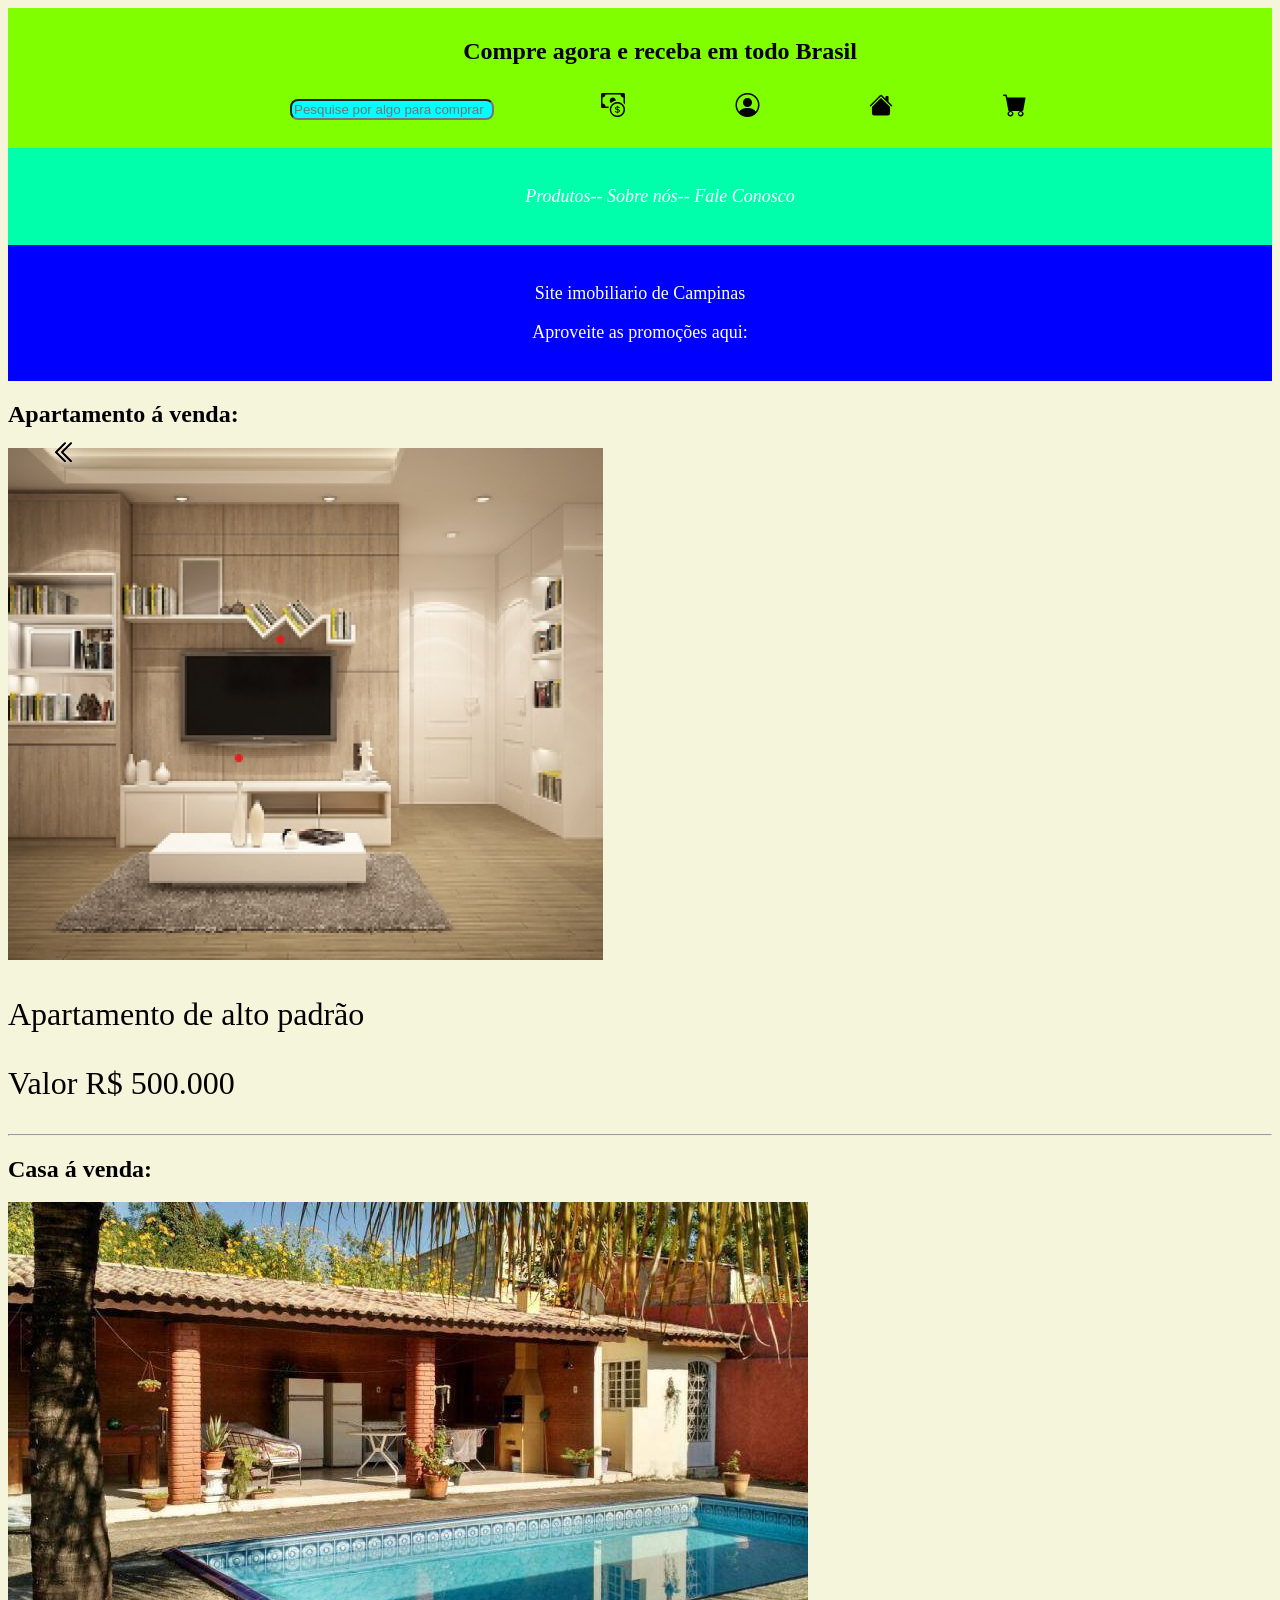
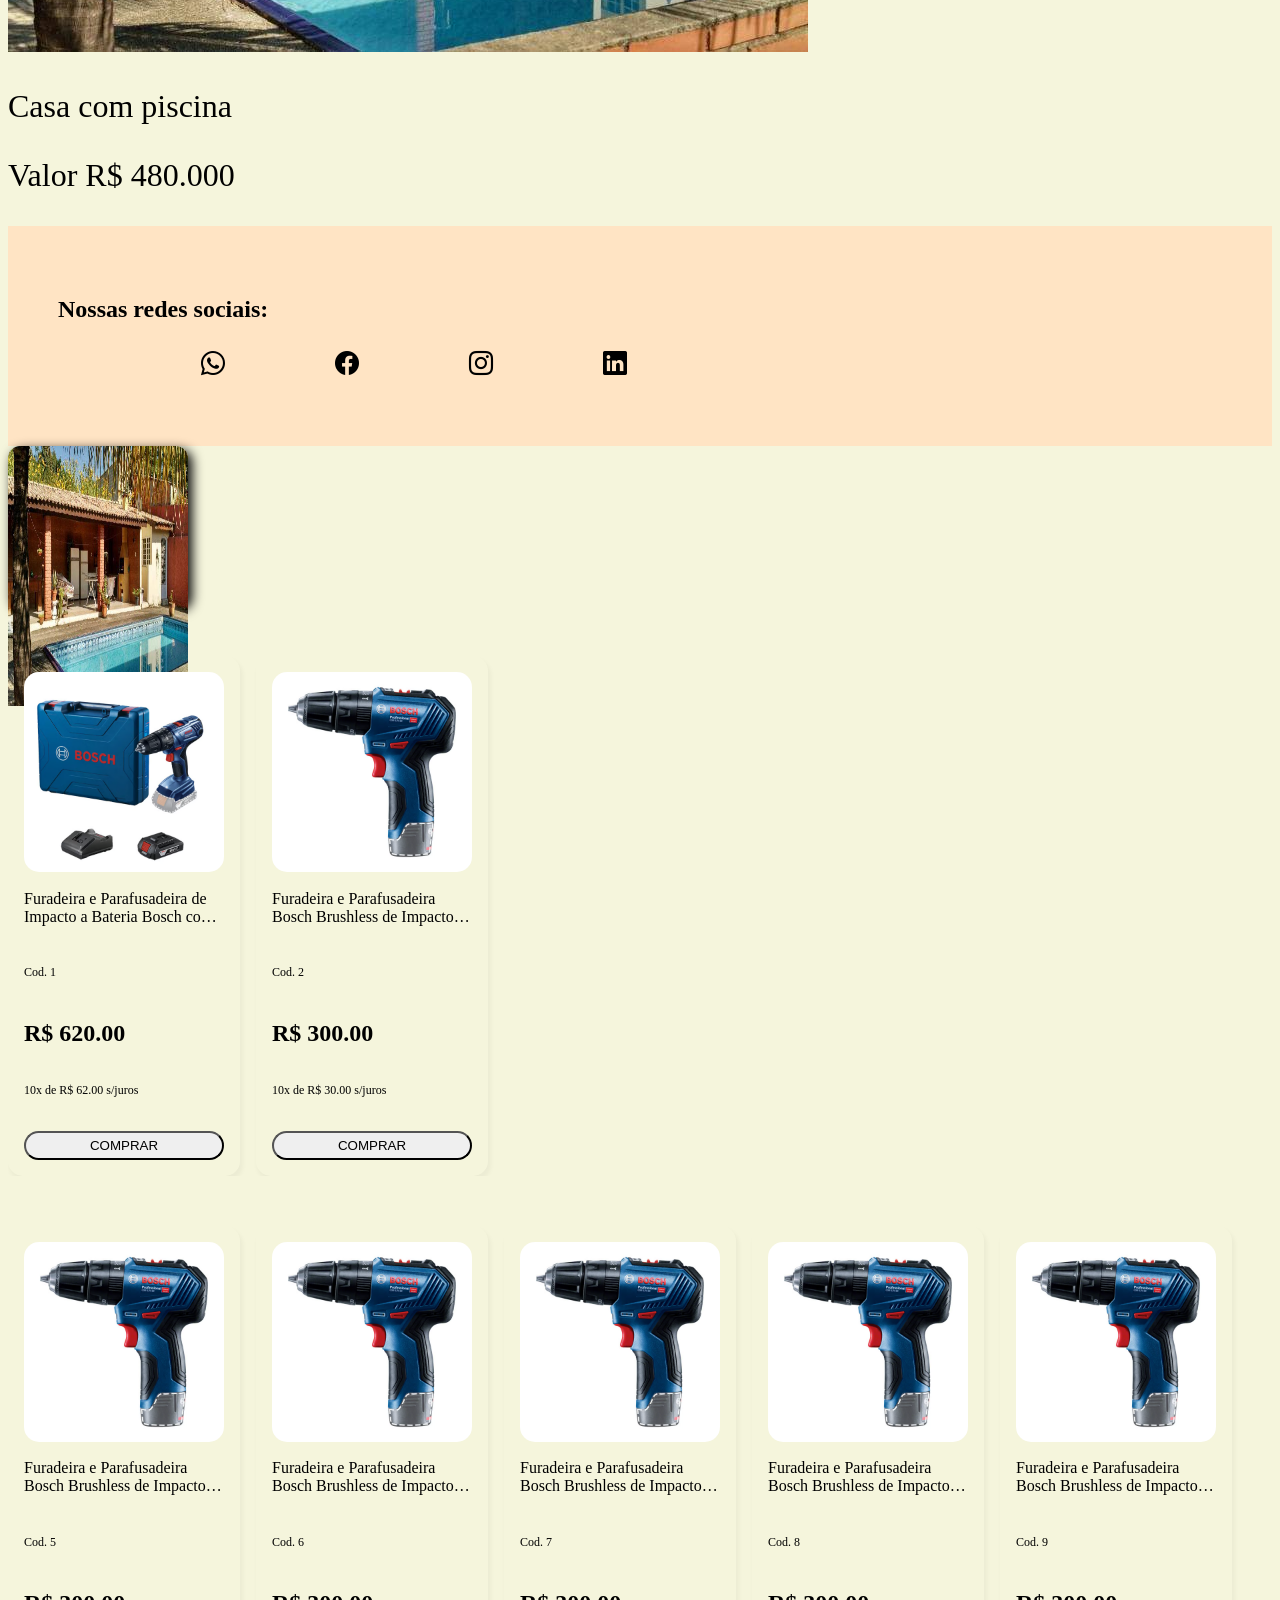
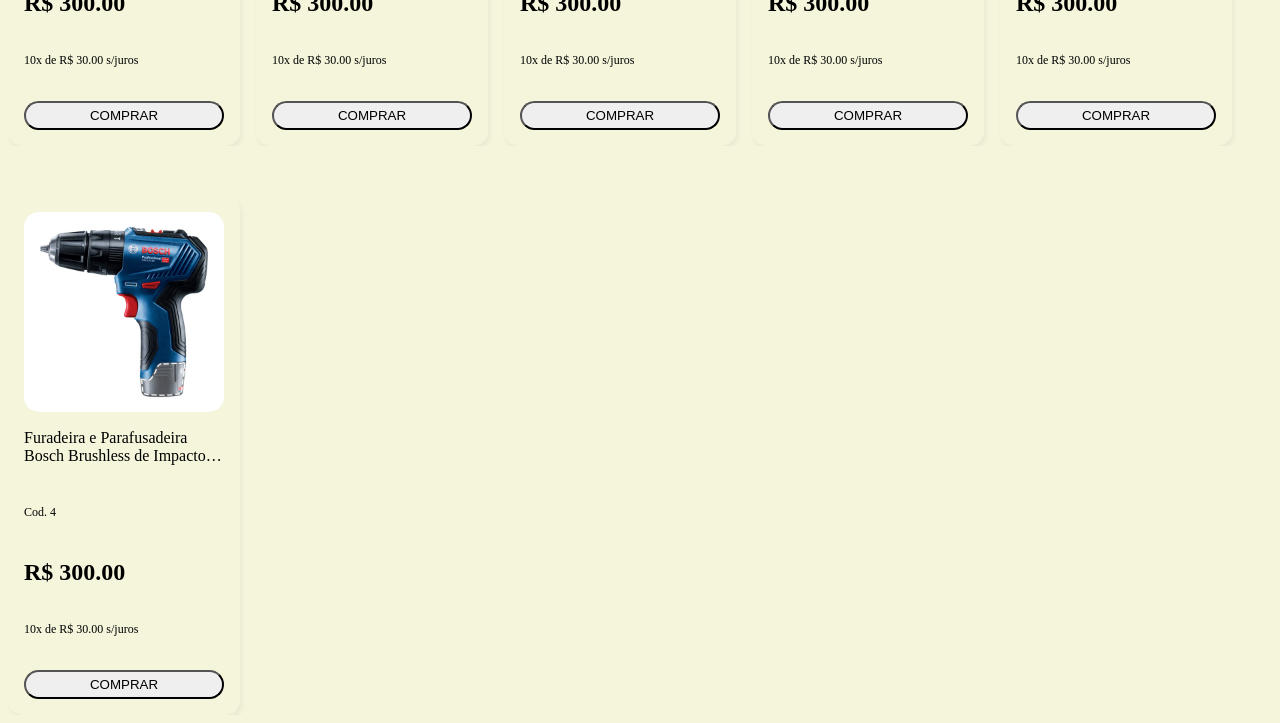
<file: index.html>
<!DOCTYPE html>
<html lang="en">
<head>
    <meta charset="UTF-8">
    <meta name="viewport" content="width=device-width, initial-scale=1.0">
    <link rel="stylesheet" href="./styles/styles.css">
    <title>Site imoboliario</title>
    <link href="https://cdn.jsdelivr.net/npm/bootstrap-icons@1.7.2/font/bootstrap-icons.css" rel="stylesheet"> 
</head>
    <!--Cabeçalho-->
<body>
    <header>
        <nav>
            <div class="Pesquise">
                <ul>
                    <h1>Compre agora e receba em todo Brasil</h1>
                    <input class="Barra" type="text" name="" id="" placeholder="Pesquise por algo para comprar">
                    <i class="bi bi-cash-coin"></i>
                    <i class="bi bi-person-circle"></i>
                    <i class="bi bi-house-fill"></i>
                    <i class="bi bi-cart-fill"></i>
                </ul>
            </div>
        </nav>
    </header>
    
    <!--Descrisão-->
    <div>
        <nav>
          <div class="navegar">
            <ul>
              <i>Produtos--</i>
              <i>Sobre nós--</i>
              <i>Fale Conosco</i>
            </ul>
          </div>  
        </nav>
    </div>
    <div>
      <nav>
        <div class="venda">
          <P>Site imobiliario de Campinas</P>
          <p>Aproveite as promoções aqui:</p>
      </div>
      </nav>
    </div>

     <!--imoveis a venda-->
     <main>
      <section>
          <div>
              <div>
                  <h2>Apartamento á venda:</h2>
                  <img src="./image2/image.png"> 
                  <p class="legenda">Apartamento de alto padrão</p>
                  <p class="legenda">Valor R$ 500.000</p>
              </div>  
          </div>
      </section>
      <hr>
      <section>
          <div>
              <div>
                  <h2>Casa á venda:</h2>
                  <img src="./image2/casa.jpg" alt="">
                  <p class="legenda">Casa com piscina</p>
                  <p class="legenda">Valor R$ 480.000</p>  
              </div>
          </div>
      </section>
  </main>
  <footer>
    <div>
      <div>
        <h2>Nossas redes sociais:</h2>
        <ul>
          <i class="bi bi-whatsapp"></i>
          <i class="bi bi-facebook"></i>
          <i class="bi bi-instagram"></i>
          <i class="bi bi-linkedin"></i>
        </ul>
      </div>
    </div>
  </footer>

  <div class="card">
    <img src="./image2/casa.jpg">
    <div>
      <h1>Título</h1>
      <h2>Descrisão</h2>
      <span>R$ 10,00</span>
      <button>Click aqui</button>
    </div>
  </div>
</body>
</html>



<!-- Link para Javascrip - NAO EXCLUIR -->
<script type="module" src="./scripts/home.js" defer></script>
<!-- Link para Javascrip - NAO EXCLUIR -->


<!-- Componente Carrousel de Produtos -->
<section id="section-1" class="section-product-carrousel">
  <div class="carrousel">
    <!-- AREA RESERVADA PARA INSERCAO DOS CARDS DE PRODUTOS - NAO EXCLUIR -->

  </div>

</section>

<!-- Botoes reservados para o carrousel - nao remover -->
<button class="prev">
  <i class="bi bi-chevron-double-left"></i>
</button>
<button class="next">
  <i class="bi bi-chevron-double-right"></i>
</button>





<!-- Componente Carrousel de Produtos -->
<section id="section-2" class="section-product-carrousel">
  <div class="carrousel">
    <!-- AREA RESERVADA PARA INSERCAO DOS CARDS DE PRODUTOS - NAO EXCLUIR -->
  </div>
</section>
<!-- Botoes reservados para o carrousel - nao remover -->
<button class="prev">
  <i class="bi bi-chevron-double-left"></i>
</button>
<button class="next">
  <i class="bi bi-chevron-double-right"></i>
</button>



<!-- Componente Carrousel de Produtos -->
<section id="section-3" class="section-product-carrousel">
  <div class="carrousel">
    <!-- AREA RESERVADA PARA INSERCAO DOS CARDS DE PRODUTOS - NAO EXCLUIR -->
  </div>
</section>
<!-- Botoes reservados para o carrousel - nao remover -->
<button class="prev">
  <i class="bi bi-chevron-double-left"></i>
</button>
<button class="next">
  <i class="bi bi-chevron-double-right"></i>
</button>
</file>
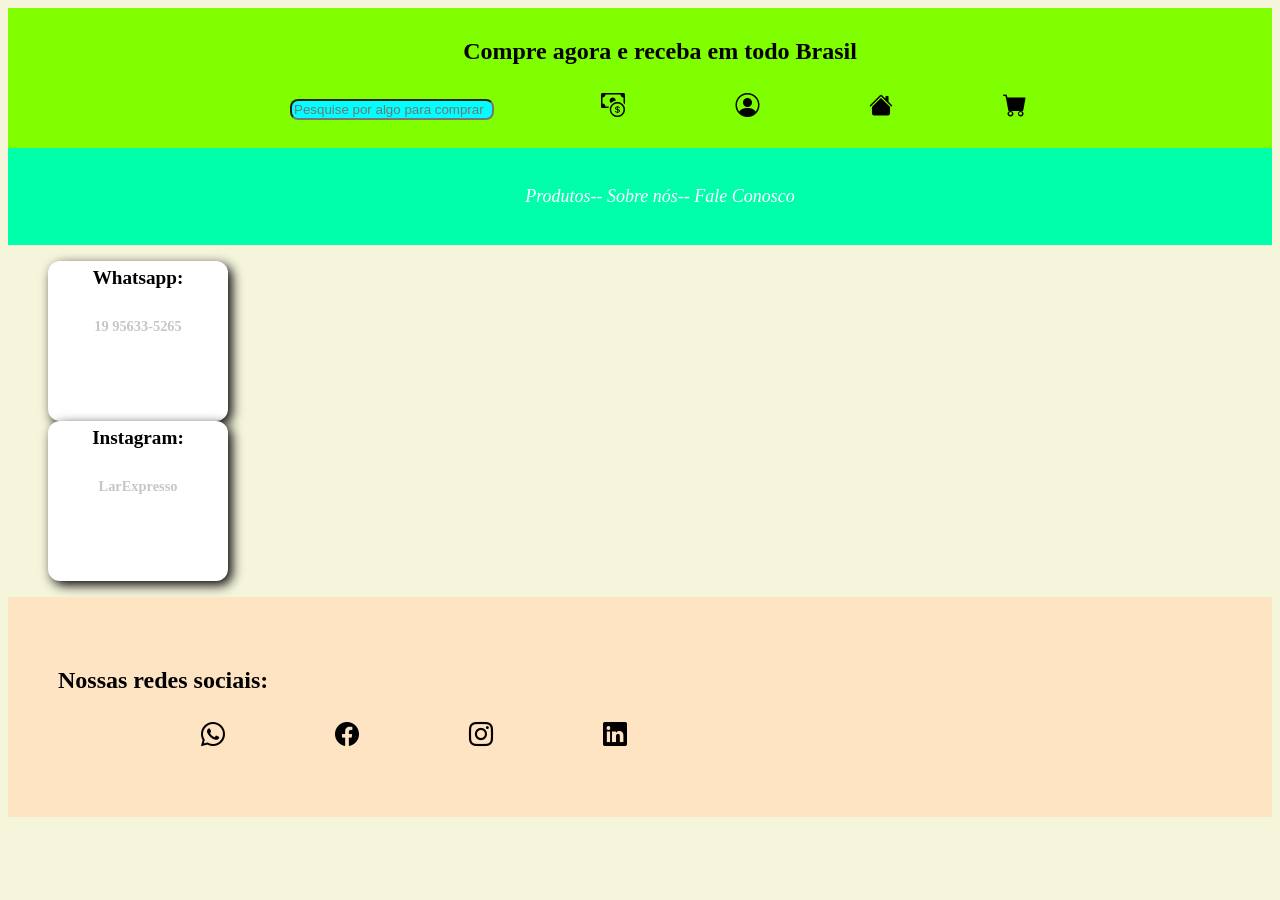
<file: Fale_conosco.html>
<!DOCTYPE html>
<html lang="en">
<head>
    <meta charset="UTF-8">
    <meta name="viewport" content="width=device-width, initial-scale=1.0">
    <link rel="stylesheet" href="./styles/styles.css">
    <title>Fale Conosco</title>
    <link href="https://cdn.jsdelivr.net/npm/bootstrap-icons@1.7.2/font/bootstrap-icons.css" rel="stylesheet"> 
</head>
<body>
    <header>
        <nav>
            <div class="Pesquise">
                <ul>
                    <h1>Compre agora e receba em todo Brasil</h1>
                    <input class="Barra" type="text" name="" id="" placeholder="Pesquise por algo para comprar">
                    <i class="bi bi-cash-coin"></i>
                    <i class="bi bi-person-circle"></i>
                    <i class="bi bi-house-fill"></i>
                    <i class="bi bi-cart-fill"></i>
                </ul>
            </div>
        </nav>
    </header>
<div>
    <nav>
        <div class="navegar">
         <ul>
            <i>Produtos--</i>
            <i>Sobre nós--</i>
            <i>Fale Conosco</i>
        </ul>
        </div>  
    </nav>
</div>
 <div class="cards">
    <ul>
        <div class="card">
            <div>
              <h1>Whatsapp:</h1>
              <h2>19 95633-5265</h2>
            </div>
        </div>
        
        <div class="card">
            <div>
                <h1>Instagram:</h1>
                <h2>LarExpresso</h2>
            </div>
        </div>
    </ul>
 </div>   


<footer>
    <div>
      <div>
        <h2>Nossas redes sociais:</h2>
        <ul>
          <i class="bi bi-whatsapp"></i>
          <i class="bi bi-facebook"></i>
          <i class="bi bi-instagram"></i>
          <i class="bi bi-linkedin"></i>
        </ul>
      </div>
    </div>
</footer>
</body>
</html>
</file>
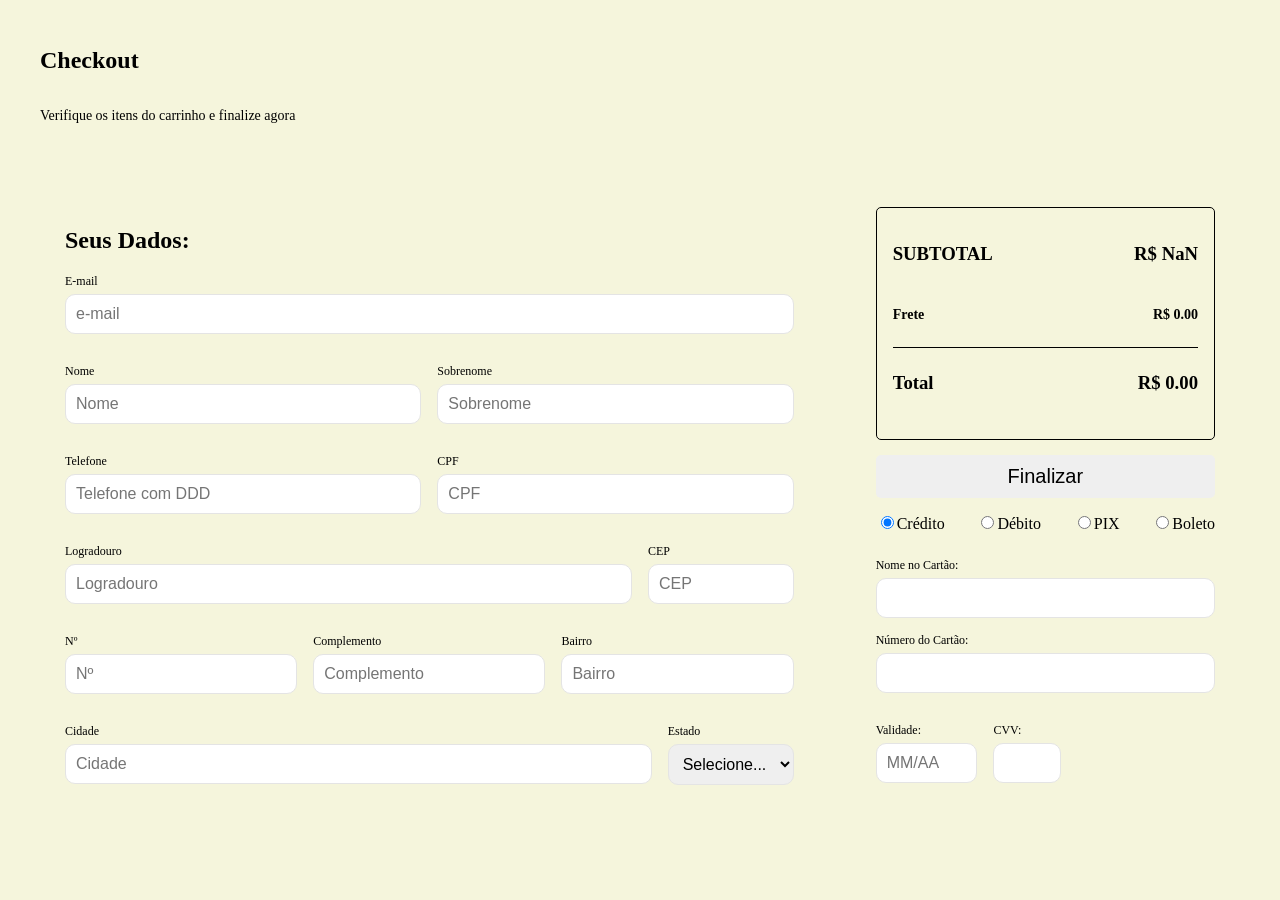
<file: payment.html>
<!DOCTYPE html>
<html lang="en">
<head>
  <link rel="stylesheet" href="./styles/styles.css" />
  <script src="./scripts/payment.js" type="module" defer></script>
  <meta charset="UTF-8">
  <meta name="viewport" content="width=device-width, initial-scale=1.0">
  <title>Pagamento</title>
</head>
<body>
   <!-- Componente Formulario conclusao de compra -->
   <main class="product main-content container">
    <div class="product text-container">
      <h2 class="main-text">Checkout</h2>
      <p>Verifique os itens do carrinho e finalize agora</p>
    </div>

    <section class="product text-container">
      <div id="billing">
        <div class="grid_col_1">
          <form action="">
            <h2>Seus Dados:</h2>
            <div class="form-fields">
              <Div class="form-field">
                <label for="e-mail">E-mail</label>
                <input type="e-mail" name="e-mail" id="e-mail" placeholder="e-mail">
              </Div>
              <div class="form-group container-flex">
                <Div class="form-field">
                  <label for="name">Nome</label>
                  <input type="text" name="name" id="name" placeholder="Nome">
                </Div>
                <Div class="form-field">
                  <label for="Sobrenome">Sobrenome</label>
                  <input type="text" name="surname" id="surname" placeholder="Sobrenome">
                </Div>
              </div>

              <div class="form-group container-flex">
                <Div class="form-field">
                  <label for="phone">Telefone</label>
                  <input type="text" name="phone" id="phone" placeholder="Telefone com DDD">
                </Div>
                <Div class="form-field">
                  <label for="CPF">CPF</label>
                  <input type="text" name="CPF" id="CPF" placeholder="CPF">
                </Div>
              </div>
              <div class="form-group container-flex">
                <Div class="form-field">
                  <label for="address">Logradouro</label>
                  <input type="text" name="address" id="address" placeholder="Logradouro">
                </Div>
                <Div class="form-field cep">
                  <label for="zip">CEP</label>
                  <input type="text" name="zip" id="zip" placeholder="CEP">
                </Div>
              </div>


              <div class="form-group container-flex">
                <Div class="form-field">
                  <label for="address">Nº</label>
                  <input type="text" name="number" id="number" placeholder="Nº">
                </Div>
                <Div class="form-field">
                  <label for="address_2">Complemento</label>
                  <input type="address_2" name="address_2" id="address_2" placeholder="Complemento">
                </Div>
                <Div class="form-field">
                  <label for="neighborhood">Bairro</label>
                  <input type="text" name="neighborhood" id="neighborhood" placeholder="Bairro">
                </div>
              </div>

              <div class="form-group container-flex">

                <Div class="form-field">
                  <label for="city">Cidade</label>
                  <input type="text" name="city" id="city" placeholder="Cidade">
                </Div>
                <Div class="form-field uf">
                  <label for="state">Estado</label>
                  <select id="estado" name="UF">
                    <option value="" selected>Selecione...</option>
                    <option value="AC">AC</option>
                    <option value="AL">AL</option>
                    <option value="AP">AP</option>
                    <option value="AM">AM</option>
                    <option value="BA">BA</option>
                    <option value="CE">CE</option>
                    <option value="DF">DF</option>
                    <option value="ES">ES</option>
                    <option value="GO">GO</option>
                    <option value="MA">MA</option>
                    <option value="MT">MT</option>
                    <option value="MS">MS</option>
                    <option value="MG">MG</option>
                    <option value="PA">PA</option>
                    <option value="PB">PB</option>
                    <option value="PR">PR</option>
                    <option value="PE">PE</option>
                    <option value="PI">PI</option>
                    <option value="RJ">RJ</option>
                    <option value="RN">RN</option>
                    <option value="RS">RS</option>
                    <option value="RO">RO</option>
                    <option value="RR">RR</option>
                    <option value="SC">SC</option>
                    <option value="SP">SP</option>
                    <option value="SE">SE</option>
                    <option value="TO">TO</option>
                  </select>
                </Div>
              </Div>
            </div>
          </form>

        </div>

        <div class="grid_col_2">

          <div class="total_container container-flex column">
            <div class="total container-flex">
              <h3>SUBTOTAL</h3>
              <H3>R$ 0.00</H3>
            </div>
            <div class="total container-flex">
              <h3>Frete</h3>
              <H3>R$ 0.00</H3>
            </div>
            <div class="total container-flex">
              <h3>Total</h3>
              <H3>R$ 0.00</H3>
            </div>

          </div>

          <button class="button checkout_btn">Finalizar</button>
          <form class="container-flex">
            <div class="pay-method">
              <input type="radio" name="pagamento" id="credito" checked><label for="credito">Crédito</label>
            </div>
            <div class="pay-method">
              <input type="radio" name="pagamento" id="debito"><label for="debito">Débito</label>
            </div>
            <div class="pay-method">
              <input type="radio" name="pagamento" id="pix"><label for="pix">PIX</label>
            </div>
            <div class="pay-method">
              <input type="radio" name="pagamento" id="bol"><label for="bol">Boleto</label>
            </div>
          </form>
          <form class="payment">
            <div class="form-field">
              <label for="nome_cartao">Nome no Cartão:</label>
              <input type="text" id="nome_cartao" name="nome_cartao" required>
            </div>

            <div class="form-field">
              <label for="numero_cartao">Número do Cartão:</label>
              <input type="text" id="numero_cartao" name="numero_cartao" maxlength="16" required>
            </div>

            <div class="card-info">
              <div class="form-field val">
                <label for="validade_cartao">Validade:</label>
                <input type="text" id="validade_cartao" name="validade_cartao" placeholder="MM/AA" maxlength="5"
                  required>
              </div>

              <div class="form-field cvv">
                <label for="cvv">CVV:</label>
                <input type="text" id="cvv" name="cvv" maxlength="3" required>
              </div>
            </div>
          </form>
        </div>
      </div>
    </section>
  </main>



  
</body>
</html>
</file>
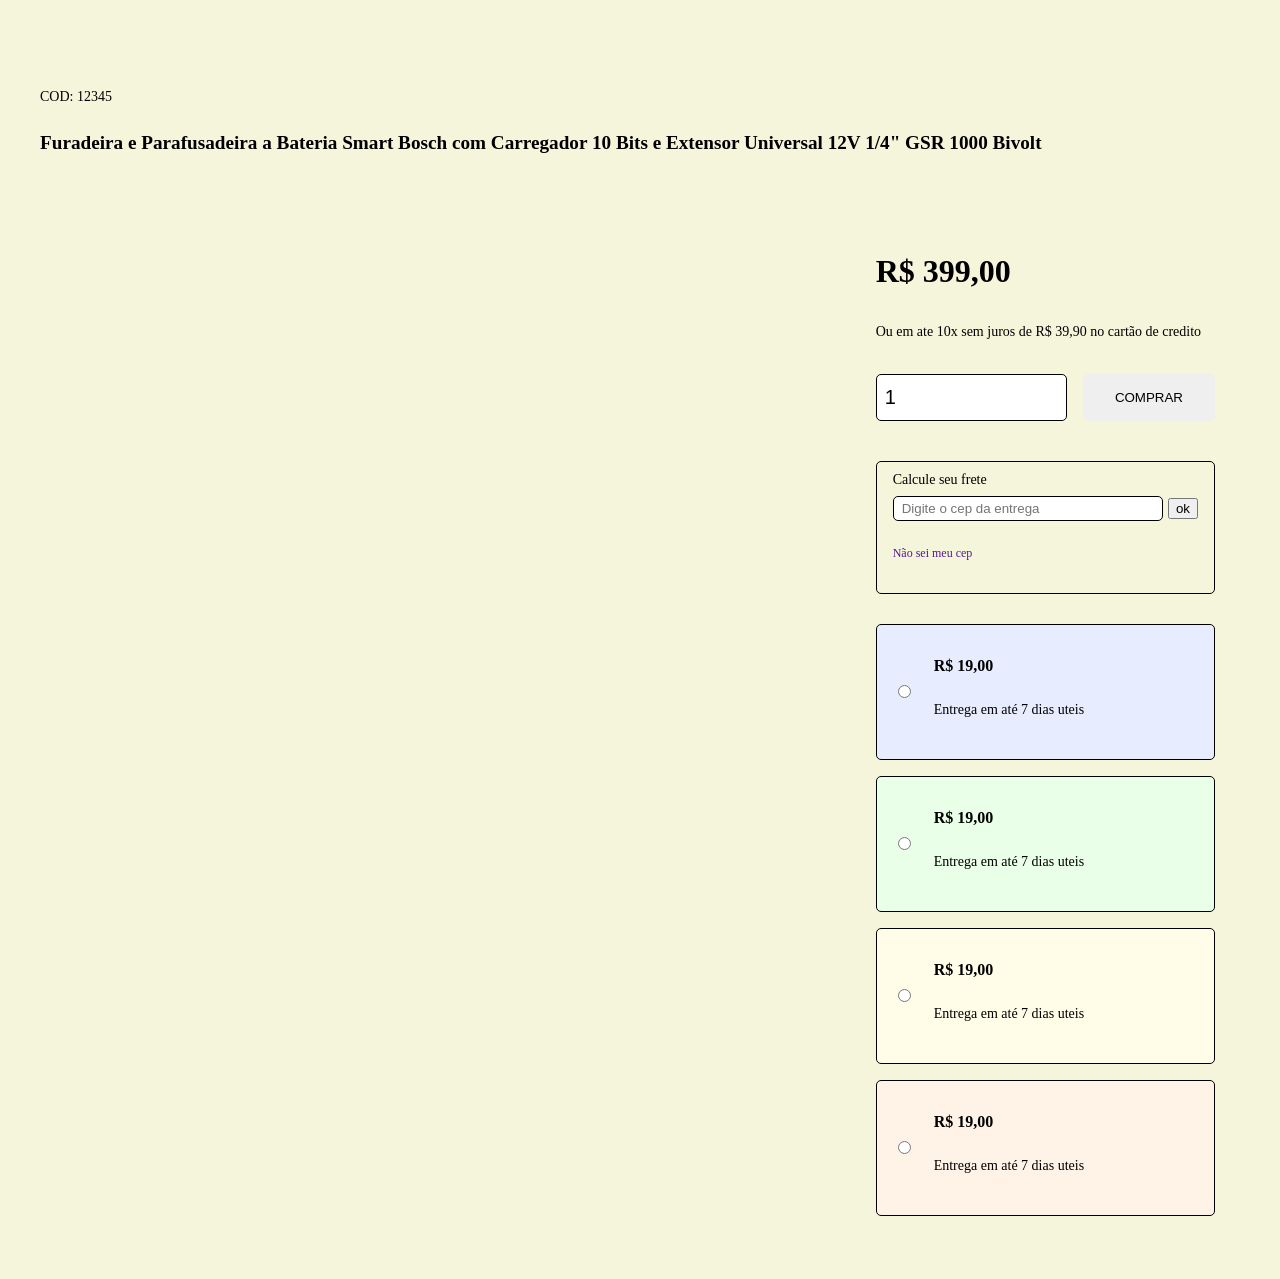
<file: product.html>
<!DOCTYPE html>
<html lang="en">
<head>
  <meta charset="UTF-8">
  <meta name="viewport" content="width=device-width, initial-scale=1.0">
  <link rel="stylesheet" href="./styles/styles.css" />
  <script type="module" src="./scripts/product.js" defer></script>
  <title>Document</title>
</head>
<body>
  <!-- Componente Pagina individual de Produtos -->
  <main class="product main-content container">
    <h2 class="product text-container page-title-small" id="product-category"></h2>
    <div class="product text-container" id="product-title">
      <h4>COD: 12345</h4>
      <h3 class="product main-text">Furadeira e Parafusadeira a Bateria Smart Bosch com Carregador 10 Bits e Extensor Universal 12V 1/4" GSR 1000 Bivolt</h3>
    </div>
    <section class="product text-container">
      <div id="product_page">
        <div class="grid_col_1">


         

        </div>







        <div class="grid_col_2">

          <div class="product_price_container">
            <h2>R$ 399,00</h2>
            <h5>Ou em ate 10x sem juros de R$ 39,90 no cartão de credito</h5>
            <div class="quantity">
              <input type="number" name="quantity" id="quantity" value="1">
              <button class="shop_btn">comprar</button>
            </div>
            
          </div>

          <div class="freight_container">
            <form action="">
              <label for="">Calcule seu frete</label>

              <div class="container-flex">
                <input type="text" name="" id="" placeholder="Digite o cep da entrega">
                <button class="freight_ok">ok</button>
              </div>
             
               <p><a href="">Não sei meu cep</a></p> 
             
            </form>
          </div>

          <div class="freight_pricing container-flex">
            <div class="radio">
              <input type="radio" name="" id="">
            </div>
            <div class="pricing">
              <h3>R$ 19,00</h3>
              <p>Entrega em até 7 dias uteis</p>
            </div>
          </div>

          <div class="freight_pricing container-flex">
            <div class="radio">
              <input type="radio" name="" id="">
            </div>
            <div class="pricing">
              <h3>R$ 19,00</h3>
              <p>Entrega em até 7 dias uteis</p>
            </div>
          </div>

          <div class="freight_pricing container-flex">
            <div class="radio">
              <input type="radio" name="" id="">
            </div>
            <div class="pricing">
              <h3>R$ 19,00</h3>
              <p>Entrega em até 7 dias uteis</p>
            </div>
          </div>

          <div class="freight_pricing container-flex">
            <div class="radio">
              <input type="radio" name="" id="">
            </div>
            <div class="pricing">
              <h3>R$ 19,00</h3>
              <p>Entrega em até 7 dias uteis</p>
            </div>
          </div>



        </div>

      </div>
      
    </section>

  </main>

</body>
</html>
</file>
<file: styles/styles.css>
/* Escreva seu codigo css aqui */
.Pesquise{
    background-color: chartreuse;
    text-align: center;
    justify-content: space-between;
    padding: 10px;
}
.Barra{
    background-color: aqua;
    border-radius: 8px;
    width: 196px;
}
.venda{
    text-align: center;
    background-color: blue;
    color: white;
    padding: 20px;
    font-size: large;
}
.bi{
    font-size: xx-large;
    margin-left: 100px; 
    height: 100px;
    color: black;   
}
.legenda{
    font-size: xx-large;
}
body{
    background-color: beige;
} 
footer{
    background-color: bisque;
    padding: 50px;
}
.card{
    text-align: center;
    background-color: rgb(255, 255, 255);
    width: 180px;
    height: 160px;
    border-radius: 12px;
    box-shadow: 4px 4px 12px;
}
.card img{
    width: 100%;
    height: 260px;
    border-top-left-radius: 12px;
    border-top-right-radius: 12px;
}
.card div{
    display: flex;
    flex-direction: column;
    justify-content: center;
    align-items: center;
    gap: 4px;
    height: 50%;
}
.card h1{
    font-size: 1.2rem;
}
.card h2{
    font-size: .9rem;
    color: #aaaa;
}
.card button{
    background-color: blue;
    height: 30px;
    border: none;
    padding: 4px;
    width: 80%;
    color: #fff;
    font-weight: bold;
    border-radius: 120px;
}
.navegar{
    text-align: center;
    background-color: rgb(0, 255, 170);
    color: white;
    padding: 20px;
    font-size: large;
    justify-content: space-between;
}
.card{
    justify-content: space-between;
}


/* CSS dos Componentes do Projeto - Utilize o inspecionar elementos antes de modificar os valores */

.container-flex {
    display: flex;
    justify-content: space-between;
    align-items: center;
}

.column {
    flex-direction: column;
}

.carrousel {
    display: flex;
    transition: transform 0.5s ease;
    column-gap: 16px;
}

.main-text{
    font-size: 1.5em;
    font-weight: 700;
    line-height: 1.5em;
}

.page-title-small {
    font-size: 0.875em;
    font-weight: 700;
    line-height: 1.5em;

}

.text-container {
    padding: 12px 32px;
    /* background-color: ; */
    border-radius: 15px;
}

.product-card-title , 
.product-card-reference,
.product-card-price {
    font-size: 1em;
    font-weight: 400;
    line-height:1.125em ;
    
}

.product-card-title{
        height: 36px;
        display: -webkit-box;
        -webkit-line-clamp: 2;
        -webkit-box-orient: vertical;  
        overflow: hidden;
        text-overflow: ellipsis;
      
}

.product-card-reference{
    padding-top: 25px;
    padding-bottom: 16px;
    font-size: 12px;
    font-weight: 300;

}

.product-card-price {
    font-size: 1.5em;
    font-weight: 700;
    padding-bottom: 12px;
}

.product-card-installment {
    font-size: 0.75em;
    padding-bottom: 17px;;
    font-weight: 300;
}

.product-card {
    display: flex;
    flex-direction: column;
    /* background-color: ; */
    padding:16px;
    flex-grow: 0;
    flex-shrink: 0;
    flex-basis: 200px;
    border-radius: 15px;
    box-shadow: 2px 4px 4px 1px rgba(0, 0, 0, 0.04);
}

.product-card img {
    width:100%;
    border-radius: 15px;
    object-fit: cover;
}

.product-card-btn {
    width: 100%;
    padding: 5px 20px;
    /*background-color: ;*/
    border-radius: 15px;
    /*color: ;*/
}

.products-container {
    display: grid;
    grid-template-columns: 1fr 3fr;
    column-gap: 16px;
    padding-bottom: 50px;
}

.section-product-grid {
    padding-top: 1.125em;
    display: grid;
    grid-template-columns: 1fr 1fr 1fr;
    align-items: start;
    justify-items: center;
    column-gap: 16px;
    row-gap: 16px; 
}

.section-product {
    padding: 3.125em 0;
    position: relative;
}

.section-product-carrousel {
    
    padding-top: 3.125em;
    position: relative;
    overflow: hidden;
}

.prev, .next {
    position: absolute;
    top: 50%;
    transform: translateY(-50%);
    background-color: transparent;
    color: rgb(23, 23, 23);
    border: none;
    padding: 10px 20px;
    cursor: pointer;
    font-size: 32px;
  }
  
  .prev {
    left: -70px;
  }
  
  .next {
    right: -70px;
  }

  .grid_col_1 {
    grid-area: col1;
    padding:25px
   
}

.grid_col_2 {
    grid-area: col2;
    padding: 25px;
}


#product_page, #checkout, #billing{
    display: grid;
    column-gap: 32px;
    grid-template-columns: 2fr 1fr;
    grid-template-areas: "col1 col2";
}

.product.text-container.page-title-small {
    margin-top: 24px;
}

.product.text-container {
    margin: 10px 0px;
}

.product.text-container h4 {
    font-weight: 400;
    font-size: 0.875em;
    padding-bottom: 5px;
}

.product.main-text {
    font-size:1.2em
}

/* product page grid */

.product_images_container{
    display: flex;
    column-gap: 32px;
}

.images_selector{
    display: flex;
    flex-direction: column;
    flex-basis: 120px;
    align-items: center;
}

.bi::before, [class*=" bi-"]::before, [class^=bi-]::before {
    padding: 6px;
    font-size: 24px;
    display: inline-block;
    font-family: bootstrap-icons !important;
    font-style: normal;
    font-weight: 900 !important;
    font-variant: normal;
    text-transform: none;
    line-height: 1;
    vertical-align: -0.125em;
    -webkit-font-smoothing: antialiased;
    -moz-osx-font-smoothing: grayscale;
}

.images_selector ul{
   list-style: none;
}

.images_selector li{
    padding: 10px 0;
 }

.product_thumb {
    width: 100%;
}



.images_main {
    flex-basis: 565px;
    padding-top: 75px;
}

.images_main img{
    width: 100%;
}

.product_description_container {
    padding-top: 32px;
}

.product_description_container h3.main-text{
    padding: 20px 0 12px;
    font-size: 1.2em;
}

.product_description_container p{
   line-height: 24px;
   padding-bottom: 32px;
}



.product_price_container {
    padding-bottom: 40px;
}

.product_price_container h2{
    font-size: 2em;
    font-weight: 700;
    padding-bottom: 16px;
    line-height: 18px;

}

.product_price_container h5{
    font-size: 0.875em;
    font-weight: 400;
    padding-bottom: 10px;
    line-height: 18px;

}

.quantity {
    display: flex;
    justify-content: center;
    column-gap: 16px;
}

.quantity input{
    border:1px solid ;
    border-radius: 5px;
    padding:4px 8px;
    width: 100%;
    font-size: 20px;
}

.shop_btn {
    padding: 16px 32px;
    /*color: ;*/
    border-radius: 5px;
    border: none;
    text-transform: uppercase;
    /*background-color: ;*/
}

.freight_container {
    border: 1px solid ;
    padding: 8px 16px;
    border-radius: 5px;
    margin-bottom: 30px;
}

.freight_container .container-flex{
    border-radius: 5px;
    margin: 8px 0px 5px;
    column-gap: 5px;
}



.freight_container form label{
   font-size: 0.875em;
}

.freight_container form input[type="text"]{
    border:1px solid ;
    border-radius: 5px;
    padding:4px 8px;
    width: 100%;
 }



 .button {
    padding:4px 8px;
    /* color: ;
    background-color: ; */
    border: none;
    border-radius: 5px;

 }

 .freight_container p a {
    text-decoration: none;
    /* color: ; */
    font-size: 12px;
 }

 .freight_pricing {
    background-color: #E7ECFF;
    border: 1px solid ;
    padding: 16px 16px;
    border-radius: 5px;
    justify-content: flex-start;
    column-gap: 20px;
    margin-bottom: 16px;
}

.pricing h3{
    font-size: 1em;
    font-weight: 700;
    line-height: 18px;
    
}

.pricing p{
    font-size: 0.875em;
    font-weight: 400;
    line-height: 18px;
    
}

.freight_pricing:nth-child(4){
    background-color: #EAFFE7;
   
}

.freight_pricing:nth-child(5){
    background-color: #FFFDE7;
   
}

.freight_pricing:nth-child(6){
    background-color: #FFF2E7;
   
}

.product.text-container p {
    font-size: 0.875em;
    padding: 10px 0px;
}

.cart_item {
    display: flex;
    justify-content: space-between;
    align-items: center;
    column-gap: 32px;
    margin-bottom: 32px;
}

.cart_item_main_img {
    flex-basis: 180px;
    border-radius: 5px;
}

.cart_item_main_img img{
    width: 120px;
    object-fit: cover;
}

.cart_item_info p:first-child {
    font-size: 0.875em;
    font-weight: 700;
    padding: 0;
    padding-bottom: 5px;
}

.cart_item_info p:nth-child(2) {
    font-size: 0.875em;
    font-weight: 400;
    padding: 0;
    padding-bottom: 10px;
}

.cart_item_info h3{
    font-size: 1.2em;
    font-weight: 700;
    padding: 0;
    padding-bottom: 8px;
}

.cart_item_qtd_selector {
    display: flex;
    justify-content: space-between;
    align-items: center;
}

.cart_item_qtd_selector_container {
    display: flex;
    align-items: center;
    justify-content: space-between;
    border: 1px solid #cccccc;
    border-radius: 5px;
}

.cart_item_qtd_selector button {
    background-color: #f1efef;
    padding: 3px 25px;
    border: none;
    border-radius: 5px;
    color: #c4c3c3;
    font-size: 12px;

}

.cart_item_qtd_selector_container span{
    padding: 3px 24px;
}

.bi::before, [class*=" bi-"]::before, [class^=bi-]::before
{
    padding: 3px;
}

.total_container {
    align-items: stretch;
    border: 1px solid ;
    padding: 16px;
    border-radius: 5px;
    margin-bottom: 15px;
}

.checkout_btn {
        margin-bottom: 15px;
        width: 100%;
        font-size: 20px;
        padding: 10px 0px;
    }

.total {
        padding-bottom: 10px;

    }

.total:nth-child(2) h3{
    font-size: 14px;
    font-weight: 600;
}

.total:nth-child(3){
    border-top: 1px solid;
    padding-top: 5px;
}

.payment {
    padding:10px 0px
}

.form-field {
    display: flex;
    flex-direction: column;
    margin: 15px 0px;
    width:100%
}

.form-field label {
    padding-bottom: 5px;
    font-size: 12px;
}

.form-field input, select{
    padding:10px;
    font-size: 16px;
    border-radius: 10px;
    border: 1px solid #e4e4e4;
}

.form-field.cep,.form-field.uf{
    width: 20%;
}


.form-group {
    column-gap: 16px;
}

.pay-method input{
    margin-right: 3px;
}

.cvv{
    width: 20%;
}

.val{
    width: 30%;
}

.card-info{
    display: flex;
    flex-direction: row;
    flex-wrap: wrap;
    width: 100%;
    justify-content: flex-start;
    column-gap: 16px;
}

#orders{
    display: grid;
    grid-template-columns: 4fr 1fr;
    grid-template-areas: "col1 col2";
}

.order-card, .order-card ul {
    list-style: none;
}

.order-card ul{
    display: flex;
    justify-content: space-between;
}
.order-card ul:nth-of-type(2){
    display: flex;
    flex-direction: column;
}
</file>
